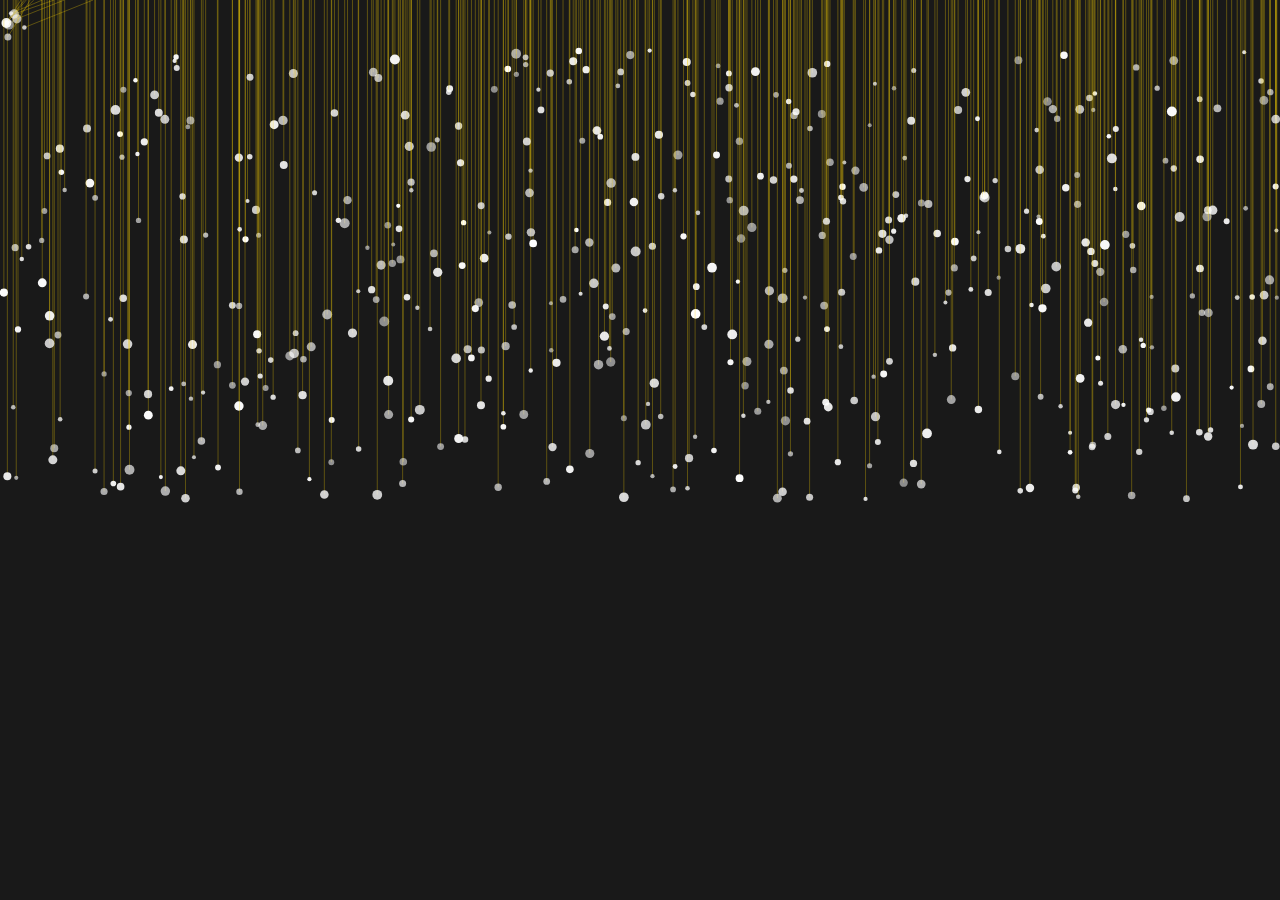
<file: cendlier-animation.html>
<html>
<head>
    <style>
        * {
            margin: 0;
            padding: 0;
            box-sizing: border-box;
            height: 100vh;
        }
        html,
        body {
            height: 100%;
            overflow: hidden;
            display: flex;
            justify-content: center;
            align-items: center;
            background-color: #191919;
        }
        c {
            width: 100%;
            height: 100%;
        }
    </style>
</head>
<body>
    <canvas id="c"></canvas>
    <script defer>
        const c = document.getElementById('c');
        const ctx = c.getContext('2d');
        let p = [];
        let pc = 500;
        let m = { x: null, y: null };
        function resize() {
            c.width = window.innerWidth;
            c.height = window.innerHeight;
            p.length = 0;
            init();
        }
        class Particle {
            constructor(ax) {
                this.ax = ax;
                this.ay = 0;
                this.x = ax;
                this.y = Math.random() * (c.height / 2) + 50;
                this.baseY = this.y;
                this.r = Math.random() * 3 + 2;
                this.o = Math.random() * 0.5 + 0.5;
                this.swing = Math.random() * 0.1 + 0.05;
            }
            update() {
                const dx = m.x - this.x;
                const dy = m.y - this.y;
                const dist = Math.sqrt(dx * dx + dy * dy);
                if (dist < 150) {
                    this.x += dx * 0.03;
                    this.y += dy * 0.03;
                } else {
                    this.x += (this.ax - this.x) * this.swing;
                    this.y += (this.baseY - this.y) * this.swing;
                }
            }
            draw() {
                ctx.beginPath();
                ctx.moveTo(this.ax, this.ay);
                ctx.lineTo(this.x, this.y);
                ctx.lineWidth = 1;
                ctx.strokeStyle = `rgba(255, 215, 0, 0.3)`;
                ctx.stroke();
                ctx.closePath();
                ctx.beginPath();
                ctx.arc(this.x, this.y, this.r, 0, Math.PI * 2);
                ctx.fillStyle = `rgba(255,255,255,${this.o})`;
                ctx.fill();
                ctx.closePath();
            }
        }
        function init() {
            for (let i = 0; i < pc; i++) {
                const ax = Math.random() * c.width;
                p.push(new Particle(ax));
            }
        }
        function animate() {
            ctx.clearRect(0, 0, c.width, c.height);
            p.forEach((particle) => {
                particle.update();
                particle.draw();
            });
            requestAnimationFrame(animate);
        }
        window.addEventListener('mousemove', function (e) {
            m.x = e.clientX;
            m.y = e.clientY;
        });
        window.addEventListener('resize', resize);
        window.addEventListener('load', resize);
        animate();
    </script>
</body>
</html>
</file>
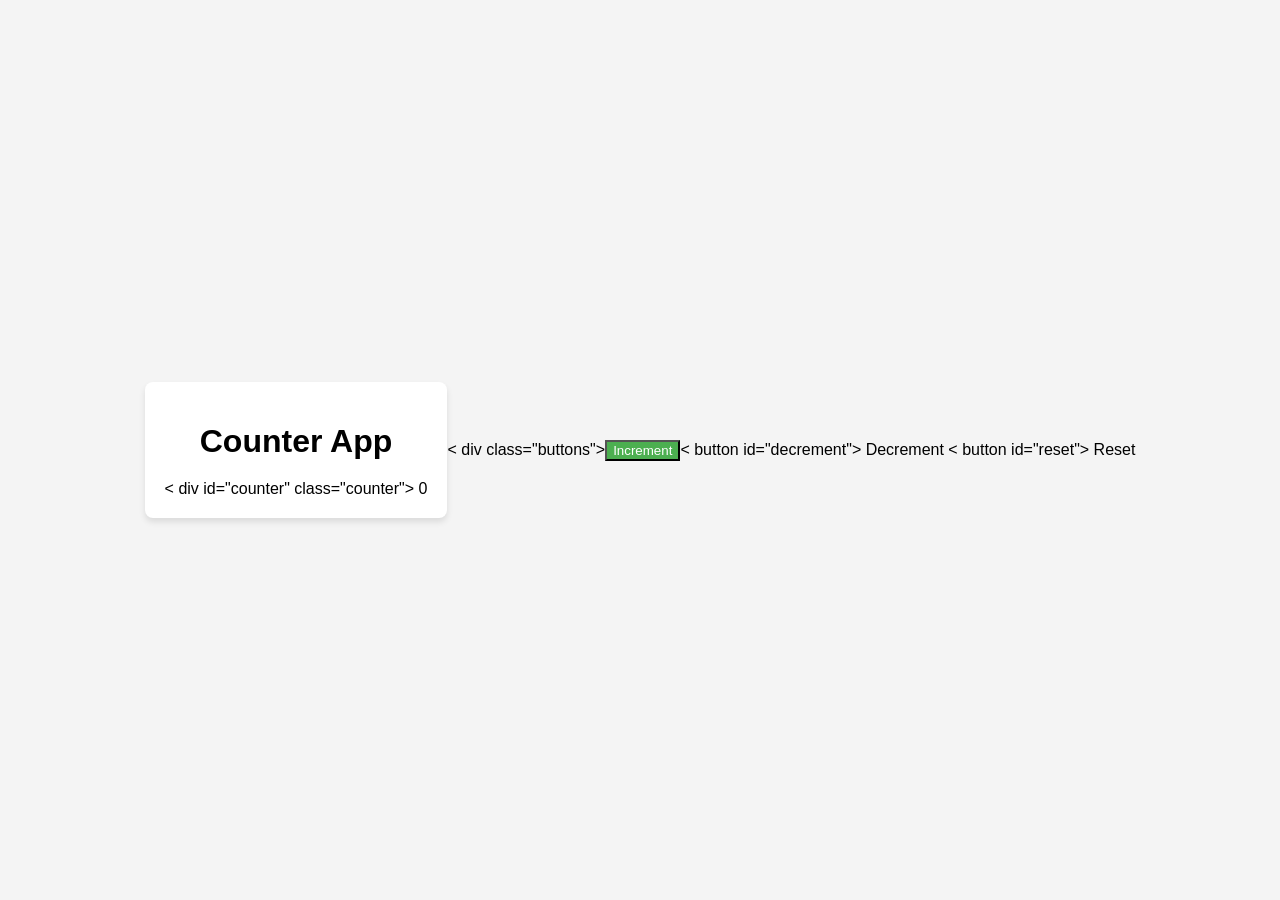
<file: counter123.html>
<html>
<head>
  <style>
    body {
    font-family: Arial, sans-serif;
    background-color: #f4f4f4;
    display: flex;
    justify-content: center;
    align-items: center;
    height: 100vh;
    margin: 0;
}

.container {
    text-align: center;
    background: white;
    padding: 20px;
    border-radius: 8px;
    box-shadow: 0 4px 6px rgba(0, 0, 0, 0.1);
}

h1 {
    margin-bottom: 20px;
}

.counter {
    font-size: 3rem;
    margin: 20px 0;
}

.buttons button {
    padding: 10px 20px;
    margin: 5px;
    font-size: 1rem;
    cursor: pointer;
    border: none;
    border-radius: 4px;
    transition: background 0.3s;
}

#increment {
    background: #4caf50;
    color: white;
}

#decrement {
    background: #f44336;
    color: white;
}

#reset {
    background: #2196f3;
    color: white;
}

.buttons button:hover {
    opacity: 0.8;
}
  </style>
</head>

<body>
    <div class="container">
        <h1>Counter App </h1>
        < div id="counter" class="counter"> 0
    </div>
    < div class="buttons">
        <button id="increment"> Increment </button>
        < button id="decrement"> Decrement </button>
            < button id="reset"> Reset </button>
                </div>
                </div>
                
    <script>
// Select elements from the DOM
var counter = document.getElementById('counter');
var incrementBtn = document.getElementById('increment');
var decrementBtn = document.getElementById('decrement');
var resetBtn = document.getElementById('reset');
// Initialize counter value
var count = 0;
// Update counter display
function updateCounter() {
    counter.textContent = count.toString();
}
// Increment button event listener
incrementBtn.addEventListener('click', function () {
    count++;
    updateCounter();
});
// Decrement button event listener
decrementBtn.addEventListener('click', function () {
    if (count > 0) {
        count--; // Only decrement if count is greater than 0
        updateCounter();
    }
});
// Reset button event listener
resetBtn.addEventListener('click', function () {
    count = 0;
    updateCounter();
});
    

  </script>
</body>

</html>
</file>
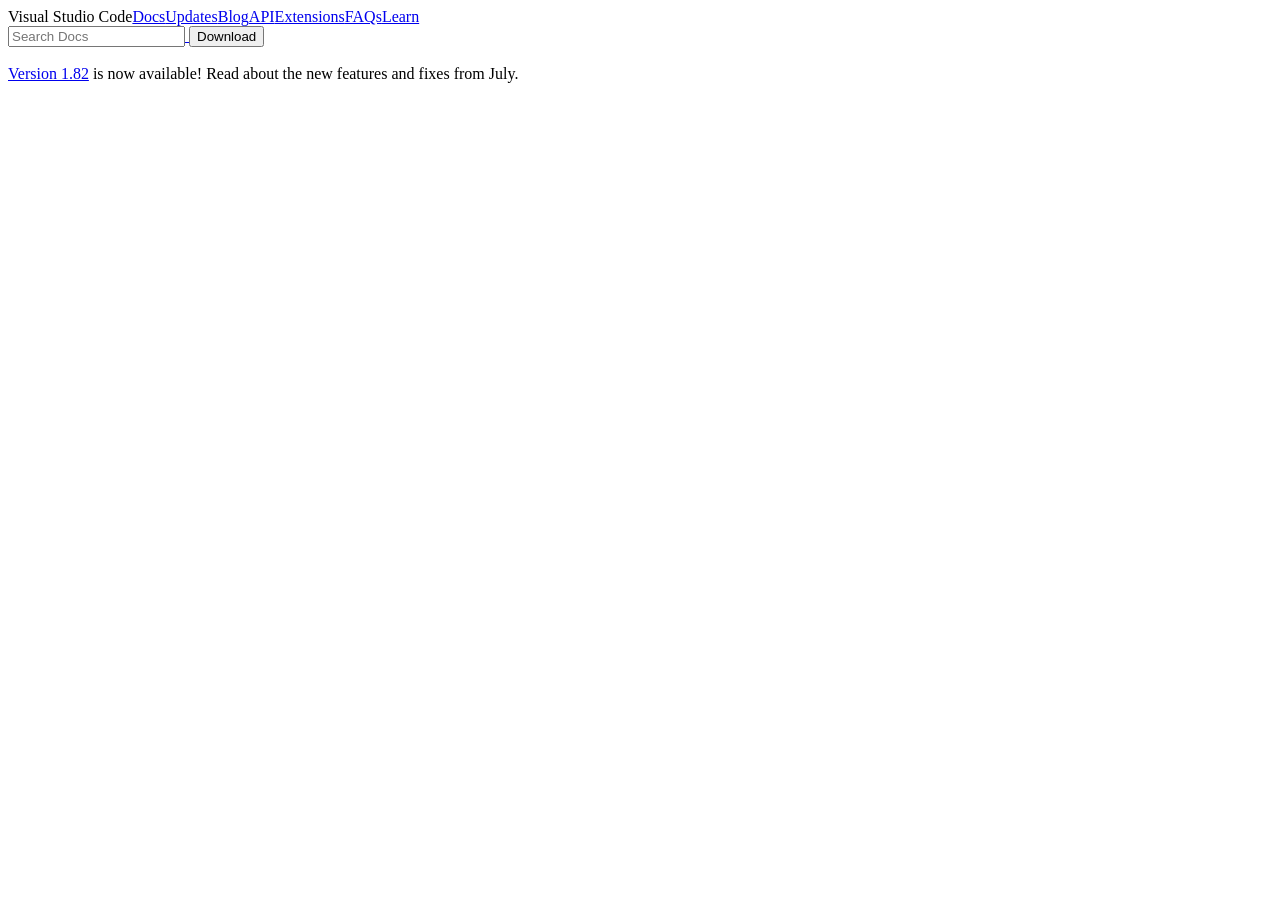
<file: vscodeclone.html>
<html>
	<title>
		Visual Studio Code - Code Editor
	</title>
</html>
<body>
	<div style="display: flex;">
		<div>Visual Studio Code</div>
		<a href="/">Docs</span> 
		<a href="/">Updates</span> 
		<a href="/">Blog</span> 
		<a href="/">API</span> 
		<a href="/">Extensions</span> 
		<a href="/">FAQs</span>
		<a href="/">Learn</span>
	</div>
	<div>
		<input type="text" placeholder="Search Docs">
		<button>Download</button>
	</div>
	<br/>

	<div>
		<a href="/">Version 1.82</a> is now available! Read about the new features and fixes from July.
	</div>

	<br/>
</body>
</file>
